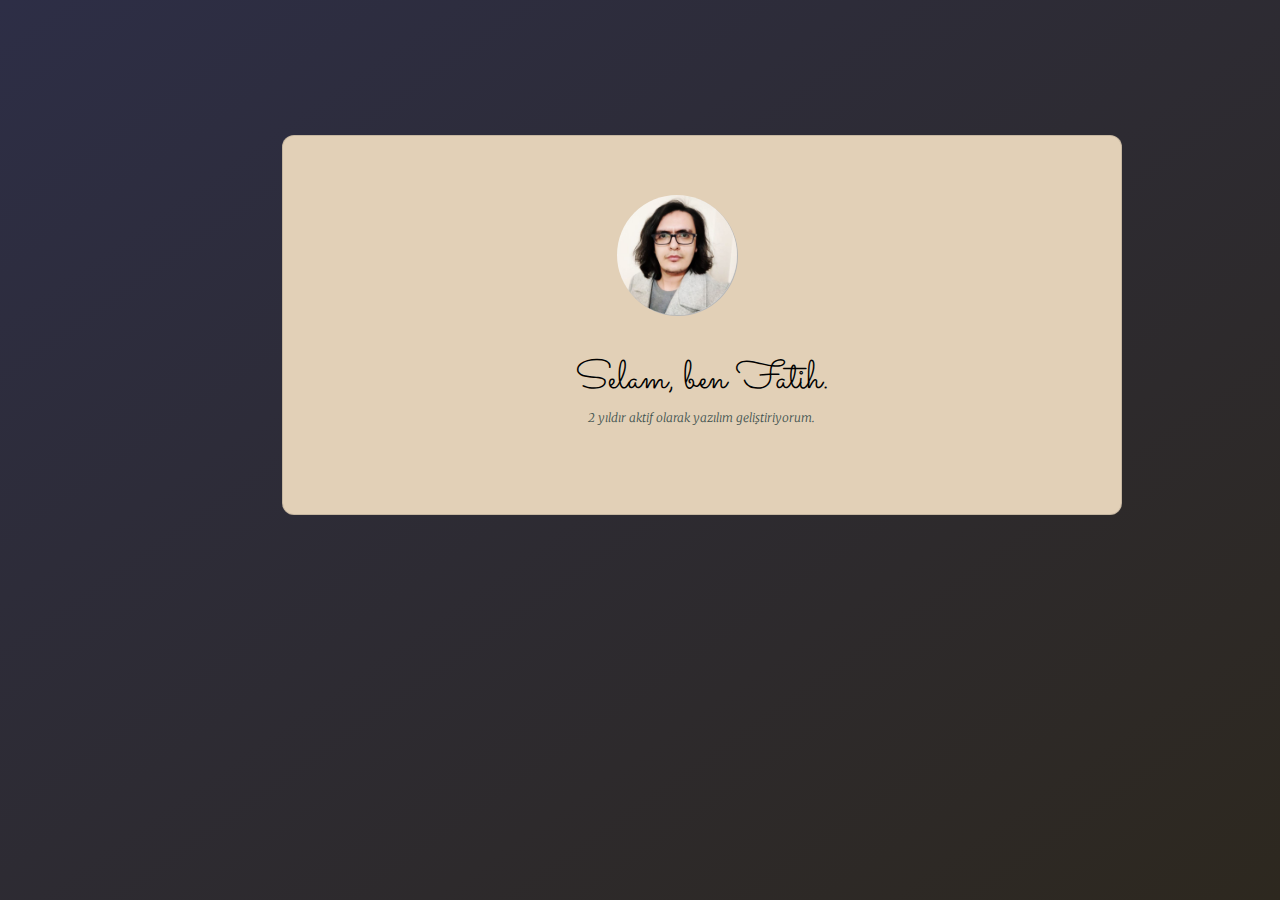
<file: Day1 - Card Design Breeze/index.html>
<!DOCTYPE html>
<html >
<head>
    <meta charset="UTF-8">
    <title>Calm Breeze Card</title>
    <link href="https://fonts.googleapis.com/css?family=Merriweather|Montserrat|Sacramento" rel="stylesheet">
    <link rel="stylesheet" href="https://stackpath.bootstrapcdn.com/bootstrap/4.4.1/css/bootstrap.min.css" integrity="sha384-Vkoo8x4CGsO3+Hhxv8T/Q5PaXtkKtu6ug5TOeNV6gBiFeWPGFN9MuhOf23Q9Ifjh" crossorigin="anonymous">
    <link rel="stylesheet" href="https://cdnjs.cloudflare.com/ajax/libs/font-awesome/4.7.0/css/font-awesome.min.css">
    <link rel="stylesheet" href="style.css">
</head>
<body>
<div class="wrapper">
    <div class="container">
        <div class="card main">
            <div class="card-body">
                <div class="card ters">
                    <div class="card-body">
                        <img src="peng.jpg" class="peng">
                    </div>
                </div>
                <h1 style="margin-top: 160px">Selam, ben Fatih.</h1>
                <i style="font-size: 12px">2 yıldır aktif olarak yazılım geliştiriyorum.</i><br><br><br>
            </div>
        </div>
    </div>

    <ul class="bg-bubbles">
        <li></li>
        <li></li>
        <li></li>
        <li></li>
        <li></li>
        <li></li>
        <li></li>
        <li></li>
        <li></li>
        <li></li>
    </ul>
</div>

<script src="https://code.jquery.com/jquery-3.4.1.slim.min.js" integrity="sha384-J6qa4849blE2+poT4WnyKhv5vZF5SrPo0iEjwBvKU7imGFAV0wwj1yYfoRSJoZ+n" crossorigin="anonymous"></script>
<script src="https://cdn.jsdelivr.net/npm/popper.js@1.16.0/dist/umd/popper.min.js" integrity="sha384-Q6E9RHvbIyZFJoft+2mJbHaEWldlvI9IOYy5n3zV9zzTtmI3UksdQRVvoxMfooAo" crossorigin="anonymous"></script>
<script src="https://stackpath.bootstrapcdn.com/bootstrap/4.4.1/js/bootstrap.min.js" integrity="sha384-wfSDF2E50Y2D1uUdj0O3uMBJnjuUD4Ih7YwaYd1iqfktj0Uod8GCExl3Og8ifwB6" crossorigin="anonymous"></script>
</body>
</html>
</file>
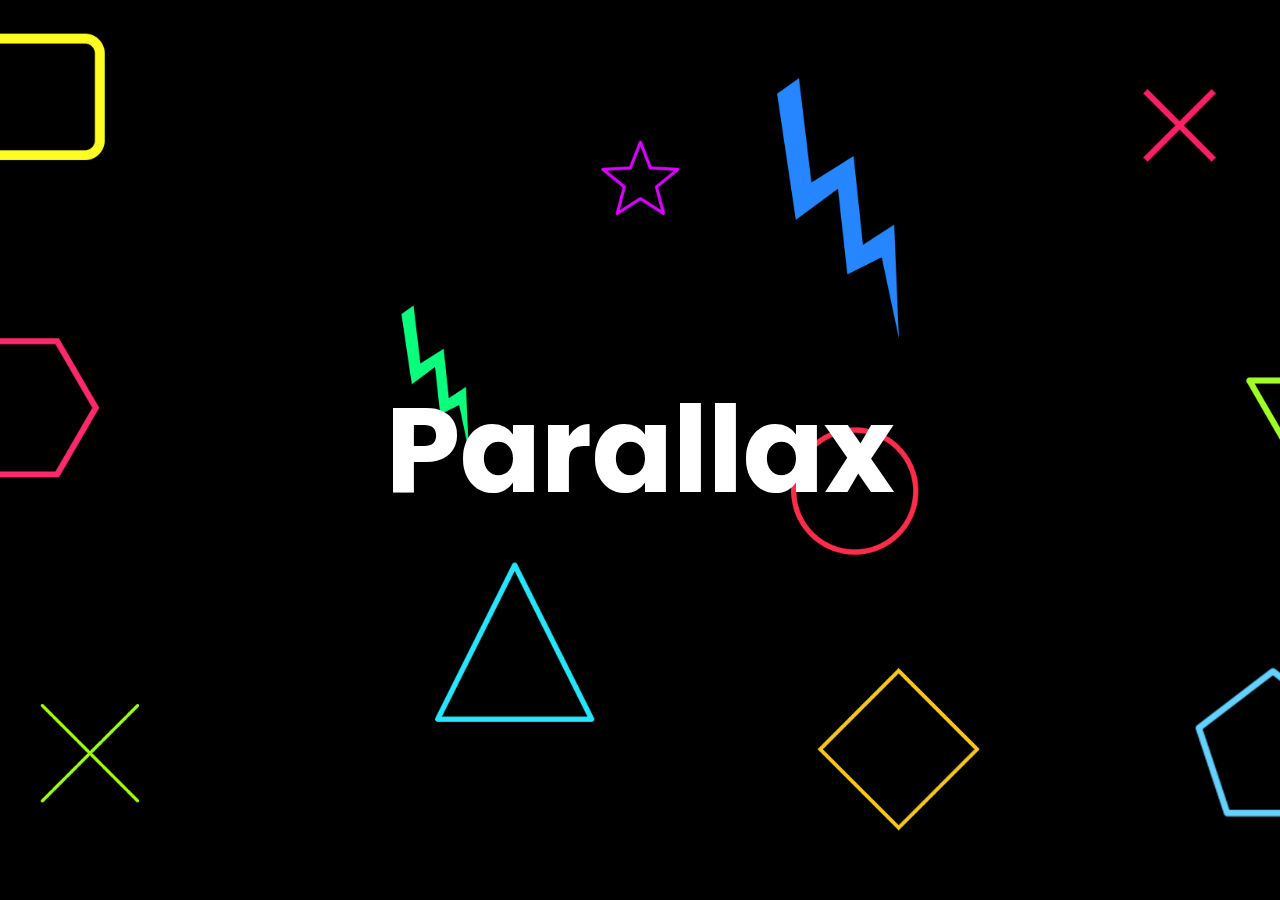
<file: Day2 - Mouse Move Parallax/index.html>
<!doctype html>
<html lang="en">
<head>
    <meta charset="UTF-8">
    <meta name="viewport"
          content="width=device-width, user-scalable=no, initial-scale=1.0, maximum-scale=1.0, minimum-scale=1.0">
    <meta http-equiv="X-UA-Compatible" content="ie=edge">
    <link rel="stylesheet" href="style.css">
    <title>Mousemove PARALLAX</title>
</head>
<body>
    <section>
        <img src="img/1.png"  data-speed="-5" class="layer">
        <img src="img/2.png"  data-speed="5"  class="layer">
        <img src="img/3.png"  data-speed="2"  class="layer">
        <img src="img/4.png"  data-speed="6"  class="layer">
        <img src="img/5.png"  data-speed="8"  class="layer">
        <img src="img/6.png"  data-speed="-2" class="layer">
        <img src="img/7.png"  data-speed="4"  class="layer">
        <img src="img/8.png"  data-speed="-9" class="layer">
        <img src="img/9.png"  data-speed="6"  class="layer">
        <img src="img/10.png" data-speed="-2" class="layer">
        <img src="img/11.png" data-speed="7"  class="layer">
        <img src="img/12.png" data-speed="1"  class="layer">
        <h1 class="layer">Parallax</h1>
    </section>

    <script type="text/javascript" src="app.js"></script>
</body>
</html>
</file>
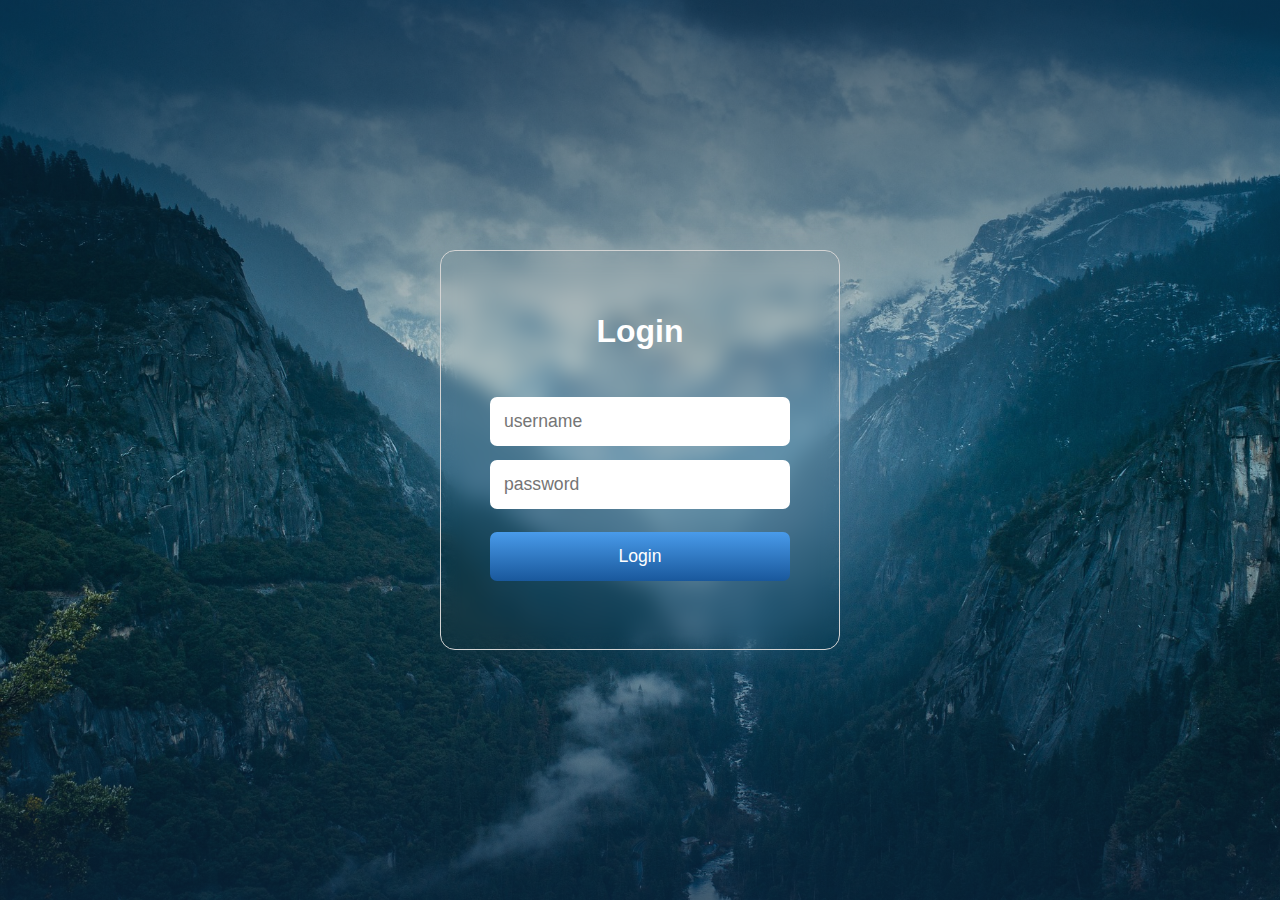
<file: Day4 - Blurred Forms/index.html>
<!DOCTYPE html>
<html lang="en">
<head>
  <meta charset="UTF-8">
  <meta http-equiv="X-UA-Compatible" content="IE=edge">
  <meta name="viewport" content="width=device-width, initial-scale=1.0">
  <link rel="stylesheet" href="style.css">
  <title>Document</title>
</head>
<body>
  <div class="background-image">
    <div class="content blur">
      <p></p>
    </div>
    <div class="content not-blur">
      <h1>Login</h1>
      <form>
        <input type="text" placeholder="username" />
        <input type="password" placeholder="password" />
        <input type="button" value="Login" />
      </form>
    </div>
  </div>
  
</body>
</html>
</file>
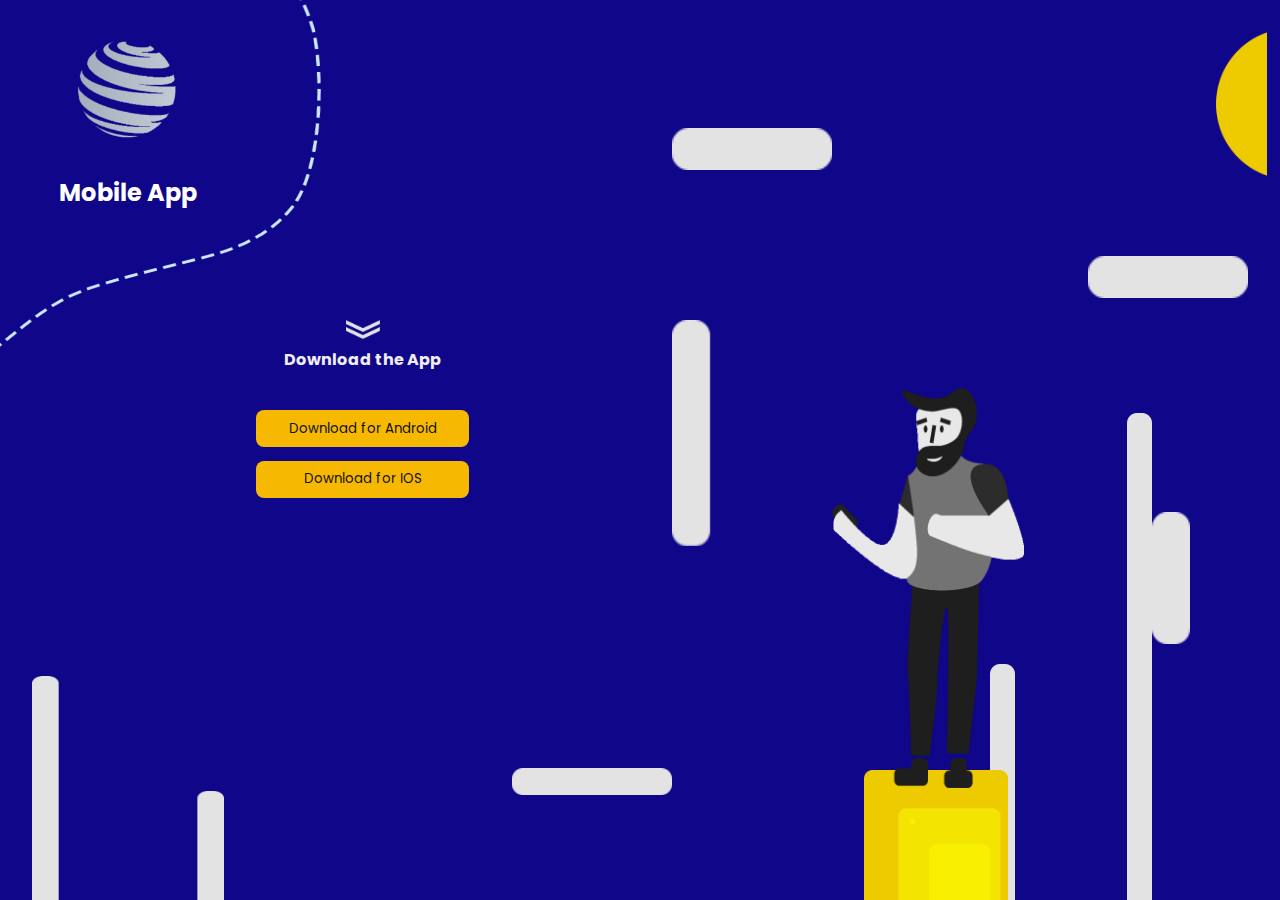
<file: Day3 - Flat Mobile App Layout/templatedark/index.html>
<!DOCTYPE html>
<html lang="en">
<head>
  <meta charset="UTF-8">
  <meta http-equiv="X-UA-Compatible" content="IE=edge">
  <meta name="viewport" content="width=device-width, initial-scale=1.0">
  <link rel="stylesheet" href="style.css">
  <title>App Flat UI</title>
</head>
<body>
  <section class="parallax">
    <div class="brand">
      <img src="img/mill.png" class="mill">
      <h1 style="margin-top: -24px;">Mobile App</h1>
      <img src="img/road.png" class="road">
    </div>
    <img src="img/shapeblack8.png" class="leftBottom">
    <img src="img/shapeblack7.png" class="rightBottom">
    <div class="downloadApp">
      <img src="img/download.png" style="width: 16%;"><br>
      <b>Download the App</b><br><br>
      <button class="btnFlex">Download for Android</button><br>
      <button class="btnFlex">Download for IOS</button>
    </div>
    <img class="tq1 dynamicY" data-speed="4" src="img/shapecircle2.png">
    <img class="tq2 dynamicY" data-speed="-4" src="img/shapecircle1.png">
    <img class="sq1" src="img/shaperedsq.png">
    <img class="man" src="img/man.png">
    <img class="sb1  dynamicY" src="img/shapeblack3.png" data-speed="-5">
    <img class="sb2  dynamicX" src="img/shapeblack4.png" data-speed="-2">
    <img class="sb3  dynamicX" src="img/shapeblack1.png" data-speed="9">
    <img class="sb4  dynamicX" src="img/shapeblack1.png" data-speed="4">
    <img class="sb5  dynamicY" src="img/shapeblack6.png" data-speed="9"> 
    

  </section>
  
<script type="text/javascript" src="app.js"></script>
</body>
</html>
</file>
<file: Day1 - Card Design Breeze/style.css>
@import url(https://fonts.googleapis.com/css?family=Source+Sans+Pro:200,300);
html
{
    height:100%;
}
* {
    box-sizing: border-box;
    margin: 0;
    padding: 0;
    font-weight: 300;
}
body {
    font-family: 'Source Sans Pro', sans-serif;
    color: white;
    font-weight: 300;
    height:100%;
}
body ::-webkit-input-placeholder {
    /* WebKit browsers */
    font-family: 'Source Sans Pro', sans-serif;
    color: white;
    font-weight: 300;
}
body :-moz-placeholder {
    /* Mozilla Firefox 4 to 18 */
    font-family: 'Source Sans Pro', sans-serif;
    color: white;
    opacity: 1;
    font-weight: 300;
}
body ::-moz-placeholder {
    /* Mozilla Firefox 19+ */
    font-family: 'Source Sans Pro', sans-serif;
    color: white;
    opacity: 1;
    font-weight: 300;
}
body :-ms-input-placeholder {
    /* Internet Explorer 10+ */
    font-family: 'Source Sans Pro', sans-serif;
    color: white;
    font-weight: 300;
}
.wrapper {
    margin:0;
    background: #50a3a2;
    background: -webkit-linear-gradient(top left, #001f4f 0%, #0012ee 100%);
    background: linear-gradient(to bottom right, #2D2E46 0%, #2D281F 100%);
    position: absolute;
    top:0%;

    left: 0;
    margin:0;
    width: 100%;
    height: 100%;
    overflow: hidden;
}
.wrapper.form-success .container h1 {
    -webkit-transform: translateY(85px);
    -ms-transform: translateY(85px);
    transform: translateY(85px);
}
.container {

    /*max-width: 600px;*/
    width:70%;
    left:15%;
    margin: 0 auto;
    padding: 80px 0;
    height: 50%;
    top:15%;
    position:absolute;
    text-align: center;
}
.container h1 {
    font-size: 40px;
    -webkit-transition-duration: 1s;
    transition-duration: 1s;
    -webkit-transition-timing-function: ease-in-put;
    transition-timing-function: ease-in-put;
    font-weight: 200;
}
form {
    padding: 20px 0;
    position: relative;
    z-index: 2;
}
form input {
    -webkit-appearance: none;
    -moz-appearance: none;
    appearance: none;
    outline: 0;
    border: 1px solid rgba(255, 255, 255, 0.4);
    background-color: rgba(255, 255, 255, 0.2);
    width: 250px;
    border-radius: 3px;
    padding: 10px 15px;
    margin: 0 auto 10px auto;
    display: block;
    text-align: center;
    font-size: 18px;
    color: white;
    -webkit-transition-duration: 0.25s;
    transition-duration: 0.25s;
    font-weight: 300;
}
form input:hover {
    background-color: rgba(255, 255, 255, 0.4);
}
form input:focus {
    background-color: white;
    width: 300px;
    color: #53e3a6;
}
form button {
    -webkit-appearance: none;
    -moz-appearance: none;
    appearance: none;
    outline: 0;
    background-color: white;
    border: 0;
    padding: 10px 15px;
    color: #53e3a6;
    border-radius: 3px;
    width: 250px;
    cursor: pointer;
    font-size: 18px;
    -webkit-transition-duration: 0.25s;
    transition-duration: 0.25s;
}
form button:hover {
    background-color: #f5f7f9;
}
.bg-bubbles {
    position: absolute;
    top: 0;
    left: 0;
    width: 100%;
    height: 100%;
    z-index: 1;
}
.bg-bubbles li {
    position: absolute;
    list-style: none;
    display: block;
    width: 40px;
    height: 40px;
    background-color: rgba(255, 255, 255, 0.15);
    bottom: -160px;
    -webkit-animation: square 25s infinite;
    animation: square 25s infinite;
    -webkit-transition-timing-function: linear;
    transition-timing-function: linear;
}
.bg-bubbles li:nth-child(1) {
    left: 10%;
}
.bg-bubbles li:nth-child(2) {
    left: 20%;
    width: 80px;
    height: 80px;
    -webkit-animation-delay: 2s;
    animation-delay: 2s;
    -webkit-animation-duration: 17s;
    animation-duration: 17s;
}
.bg-bubbles li:nth-child(3) {
    left: 25%;
    -webkit-animation-delay: 4s;
    animation-delay: 4s;
}
.bg-bubbles li:nth-child(4) {
    left: 40%;
    width: 60px;
    height: 60px;
    -webkit-animation-duration: 22s;
    animation-duration: 22s;
    background-color: rgba(255, 255, 255, 0.25);
}
.bg-bubbles li:nth-child(5) {
    left: 70%;
}
.bg-bubbles li:nth-child(6) {
    left: 80%;
    width: 120px;
    height: 120px;
    -webkit-animation-delay: 3s;
    animation-delay: 3s;
    background-color: rgba(255, 255, 255, 0.2);
}
.bg-bubbles li:nth-child(7) {
    left: 32%;
    width: 160px;
    height: 160px;
    -webkit-animation-delay: 7s;
    animation-delay: 7s;
}
.bg-bubbles li:nth-child(8) {
    left: 55%;
    width: 20px;
    height: 20px;
    -webkit-animation-delay: 15s;
    animation-delay: 15s;
    -webkit-animation-duration: 40s;
    animation-duration: 40s;
}
.bg-bubbles li:nth-child(9) {
    left: 25%;
    width: 10px;
    height: 10px;
    -webkit-animation-delay: 2s;
    animation-delay: 2s;
    -webkit-animation-duration: 40s;
    animation-duration: 40s;
    background-color: rgba(255, 255, 255, 0.3);
}
.bg-bubbles li:nth-child(10) {
    left: 90%;
    width: 160px;
    height: 160px;
    -webkit-animation-delay: 11s;
    animation-delay: 11s;
}
@-webkit-keyframes square {
    0% {
        -webkit-transform: translateY(0);
        transform: translateY(0);
    }
    100% {
        -webkit-transform: translateY(-700px) rotate(600deg);
        transform: translateY(-700px) rotate(600deg);
    }
}
@keyframes square {
    0% {
        -webkit-transform: translateY(0);
        transform: translateY(0);
    }
    100% {
        -webkit-transform: translateY(-700px) rotate(600deg);
        transform: translateY(-700px) rotate(600deg);
    }
}

.container{
    margin-top:-80px;
}

.main{
    padding: 40px;
    position: relative;
    background-color: #E2D0B7;
    width:840px;
    height:380px;
    left:10%;
    border-radius: 12px;
}

.ters {
    position: absolute;
    width: 120px;
    height: 120px;
    border-radius: 400px;
    background: lightgrey;
    left: 40%;
}

.peng{
    width: 120px;
    height: 120px;
    margin-top: -22px;
    margin-left: -22px;
    border-radius: 160px;
}

body {
    color: #40514E;
    margin: 0;
    text-align: center;
    font-family: 'Merriweather', serif;
}

h1 {
    color: black;
    font-size: 5.625rem;
    margin: 50px auto 0 auto;
    font-family: 'Sacramento', cursive;
}

h2 {
    color: #66BFBF;
    font-family: 'Montserrat', sans-serif;
    font-size: 2.5rem;
    font-weight: normal;
    padding-bottom: 10px;
}
</file>
<file: Day2 - Mouse Move Parallax/style.css>
@import url('https://fonts.googleapis.com/css2?family=Poppins:wght@700&display=swap');

* {
    margin:0;
    padding: 0;
    box-sizing: border-box;
    font-family: 'Poppins', sans-serif;
}

body {
    background: #000;
}

section {
    position: relative;
    width: 100%;
    height: 100vh;
    overflow: hidden;
    display: flex;
    justify-content: center;
    align-items: center;
}

section h1 {
    position: relative;
    color:#fff;
    font-size: 120px;
}

section img {
   position: absolute;
    top:0;
    left:0;
    width: 100%;
    height: 100%;
    object-fit: cover;
}
</file>
<file: Day4 - Blurred Forms/style.css>
* {
  box-sizing: border-box;
  margin:0;
  paddding: 0;
  font-family: verdana, Arial, Helvetica;
}

.background-image, .content.blur{
  background-image: linear-gradient(
        rgba(9,36,64,0.7) 0%, 
        rgba(9,36,64,0.1) 50%, 
        rgba(9,36,64,0.7) 100%),        
        url('yosemite.jpg');
  background-size: cover;
  background-attachment: fixed;
}

.background-image {
  display: flex;
  align-items: center;
  justify-content: center;
  min-height: 100vh;
  min-width: 100vw;
}

.content p {
  filter: blur(0px);
}

.content {
  width: 400px;
  height: 400px;
  padding:40px;
  border-radius: 15px;
}

.content.blur {
  filter: blur(10px);
  position: absolute;
  z-index:1;
}

.content.not-blur {
  border: 1px solid lightgray;
  z-index: 999;
  text-align: center;
  display: flex;
  flex-direction: column;
  align-items:center;
  justify-content: center;
}

.content.not-blur h1 {
  color: white;
  font-size: 2em;
  margin-bottom: 40px;
}

.content.not-blur form {
  display: flex;
  flex-direction: column;
  align-items:center;
  justify-content: center;
  width: 60%;
  min-width: 300px;
  max-width: 450px;
}

.content.not-blur form input{
  padding: 14px;
  margin: 7px;
  border-radius: 7px;
  font-size: 1.1em;
  border:1px
}

.content.not-blur form input[type="text"],
.content.not-blur form input[type="password"]
{
  background: linear-gradient(
    rgba(159, 170, 183,1) 0%
	rgba(217, 225, 237,1) 100%,
  );
  color: #111;
  width: 100%;
}

textarea:focus, input:focus{
    outline: none;
}

.content.not-blur form input[type="button"] {
  background: linear-gradient(
    rgba(73,155,234,1) 0%, 
    rgba(25,88,156,1) 100%
  );
  color: white;
  width: 100%;
  margin-top:16px;
}

.content.not-blur form input[type="button"]:hover{
  background: linear-gradient(
    rgba(0,155,234,1) 0%, 
    rgba(0,88,156,1) 100%
  );
  color: white;
  width: 100%;
  cursor:pointer;
}
</file>
<file: Day3 - Flat Mobile App Layout/templatedark/style.css>
@import url('https://fonts.googleapis.com/css2?family=Poppins:wght@700&display=swap');

body {
  background-color:#100689;
}

* {
  margin:0;
  padding: 0;
  box-sizing: border-box;
  font-family: 'Poppins', sans-serif;
}

section {
  position: relative;
  width: 100%;
  height: 100vh;
  overflow: hidden;
  display: flex;
}

.parallax h1 {
  position: relative;
  color:#fff;
  font-size: 24px;
}


.brand {
  text-align: center;
  margin-left: 2em;
  z-index: 4;
  position: absolute;
  left: 0;
  top: 0;
}

.road {
  position: absolute;
  top:0;
  left:0;
  width: 24em;
  height: 24em;
  margin-top: -2em;
  margin-left:-5.6em;
  transform: rotate(-4deg);
}

.leftBottom {
  width: 12em;
  height:14em;
  position:absolute;
  left:2em;
  bottom:0;
}

.downloadApp {
  position: absolute;
  top: 20em;
  left:16em;
  align-items: center;
  align-content: center;
  text-align: center;
  color:#F0EDEE;
}

.btnFlex{
  margin-top:1em;
  position: relative;
  border-radius: 8px;
  height: 2.8em;
  width: 16em;
  color:#111;
  border-style: none;
  z-index: 3;
  cursor: pointer;
  background-color: #F7B801;
}

.btnFlex:hover {
  background-color: #111;
  color:#F7B801;
}

.mill {
  width: 12em;
  height:12em;
  position: relative;
}

.sb1 {
  width: 2.4em;
  height: auto;
  position: absolute;
  left: 42em;
  top: 20em;
}

.sb2 {
  width:10em;
  height: auto;
  position: absolute;
  left: 32em;
  top: 48em;
}

.sb3 {
  width:10em;
  position: absolute;
  top:8em;
  left:42em;
}

.sb4 {
  width:10em;
  position: absolute;
  top:16em;
  left:68em;
}

.sb5 {
  width:2.4em;
  position: absolute;
  top:32em;
  left:72em;
}

.sq1 {
  width:9em;
  position: absolute;
  bottom: 0;
  left:54em;
}

.tq1 {
  position: absolute;
  width:3.2em;
  left:76em;
  top: 2em;
}

.tq2 {
  position: absolute;
  width: 3.2em;
  left:80em;
  top:3em;
}

.man{
  width:12em;
  position: absolute;
  left:52em;
  bottom:7em;
}

.rightBottom{
  -webkit-transform: rotateX(180deg);
  transform: rotateX(180deg);
  position: absolute;
  right: 8em;
  bottom: 0;
}
</file>
